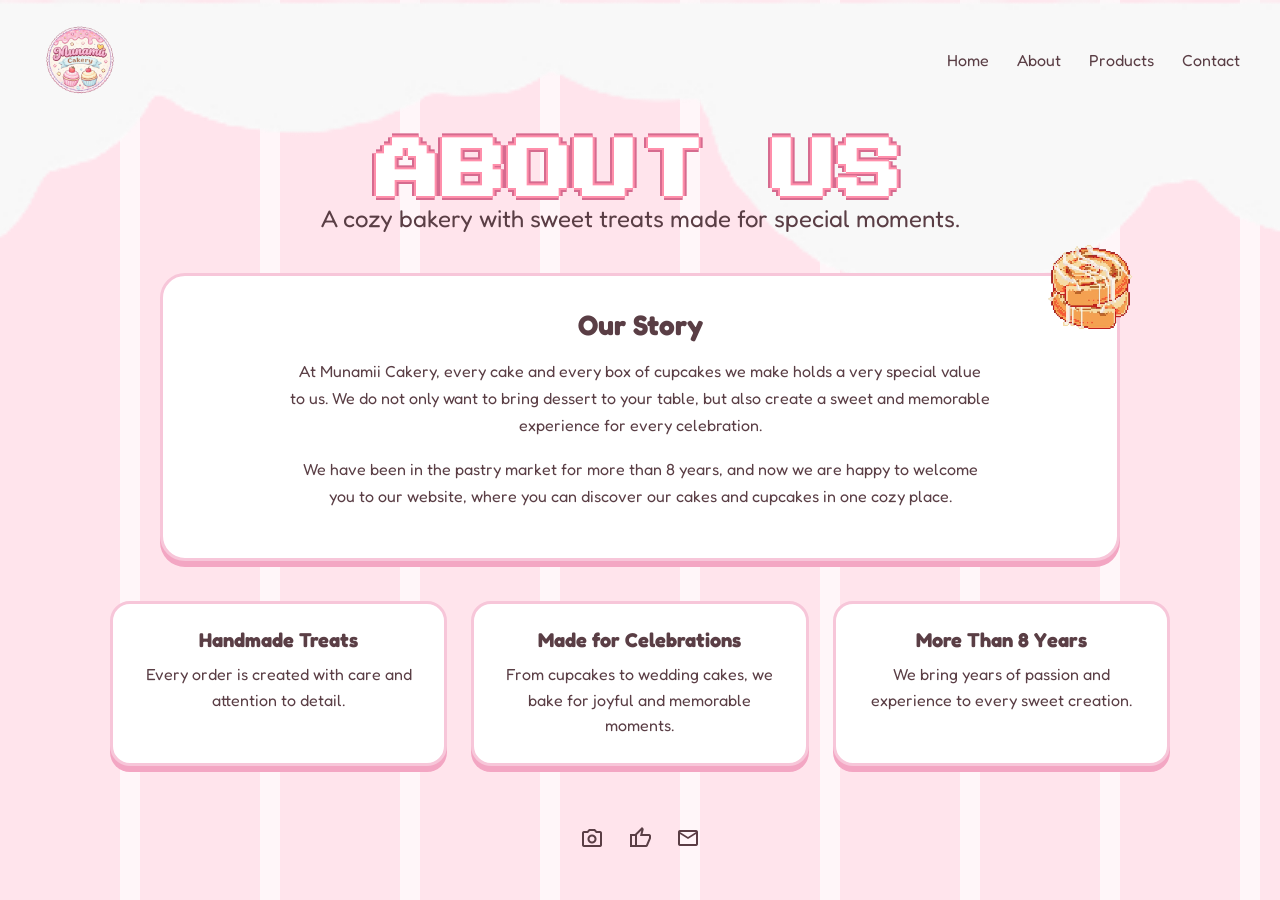
<file: about.html>
<!DOCTYPE html>
<html lang="en">

<head>
    <meta charset="UTF-8">
    <meta name="viewport" content="width=device-width, initial-scale=1.0">
    <title>About | Munamii Cakery</title>
    <link rel="stylesheet" href="styles.css">
    <link href="https://fonts.googleapis.com/css2?family=Fredoka:wght@400;600&display=swap" rel="stylesheet">
    <link href="https://fonts.googleapis.com/css2?family=Press+Start+2P&display=swap" rel="stylesheet">
    <link href="https://fonts.googleapis.com/css2?family=Material+Symbols+Outlined" rel="stylesheet" />
</head>

<body>
    <section class="garland"></section>
    <header class="navbar">
        <div class="logo">
            <img src="images/logo.png" alt="Munamii Cakery logo">
        </div>

        <nav>
            <ul class="nav-links">
                <a href="index.html">Home</a>
                <a href="about.html">About</a>
                <a href="products.html">Products</a>
                <a href="contact.html">Contact</a>
            </ul>
        </nav>
    </header>

    <section class="about-hero">
        <h1>About Us</h1>
        <p class="subtitle">A cozy bakery with sweet treats made for special moments.</p>
    </section>

    <section class="about-section">
        <div class="about-card">
            <img src="images/cake3.png" alt="Cake illustration" class="about-decor">

            <h2>Our Story</h2>

            <p>
                At Munamii Cakery, every cake and every box of cupcakes we make holds a very special value to us.
                We do not only want to bring dessert to your table, but also create a sweet and memorable experience
                for every celebration.
            </p>

            <p>
                We have been in the pastry market for more than 8 years, and now we are happy to welcome you to our
                website,
                where you can discover our cakes and cupcakes in one cozy place.
            </p>
        </div>
    </section>

    <section class="about-highlights">
        <article class="about-highlight-card">
            <h3>Handmade Treats</h3>
            <p>Every order is created with care and attention to detail.</p>
        </article>

        <article class="about-highlight-card">
            <h3>Made for Celebrations</h3>
            <p>From cupcakes to wedding cakes, we bake for joyful and memorable moments.</p>
        </article>

        <article class="about-highlight-card">
            <h3>More Than 8 Years</h3>
            <p>We bring years of passion and experience to every sweet creation.</p>
        </article>
    </section>

    <div class="footer-links">
        <a href="#" class="icon-link">
            <span class="material-symbols-outlined">photo_camera</span>
        </a>

        <a href="#" class="icon-link">
            <span class="material-symbols-outlined">thumb_up</span>
        </a>

        <a href="mailto:hello@munamiicakery.com" class="icon-link">
            <span class="material-symbols-outlined">mail</span>
        </a>
    </div>

</body>

</html>
</file>
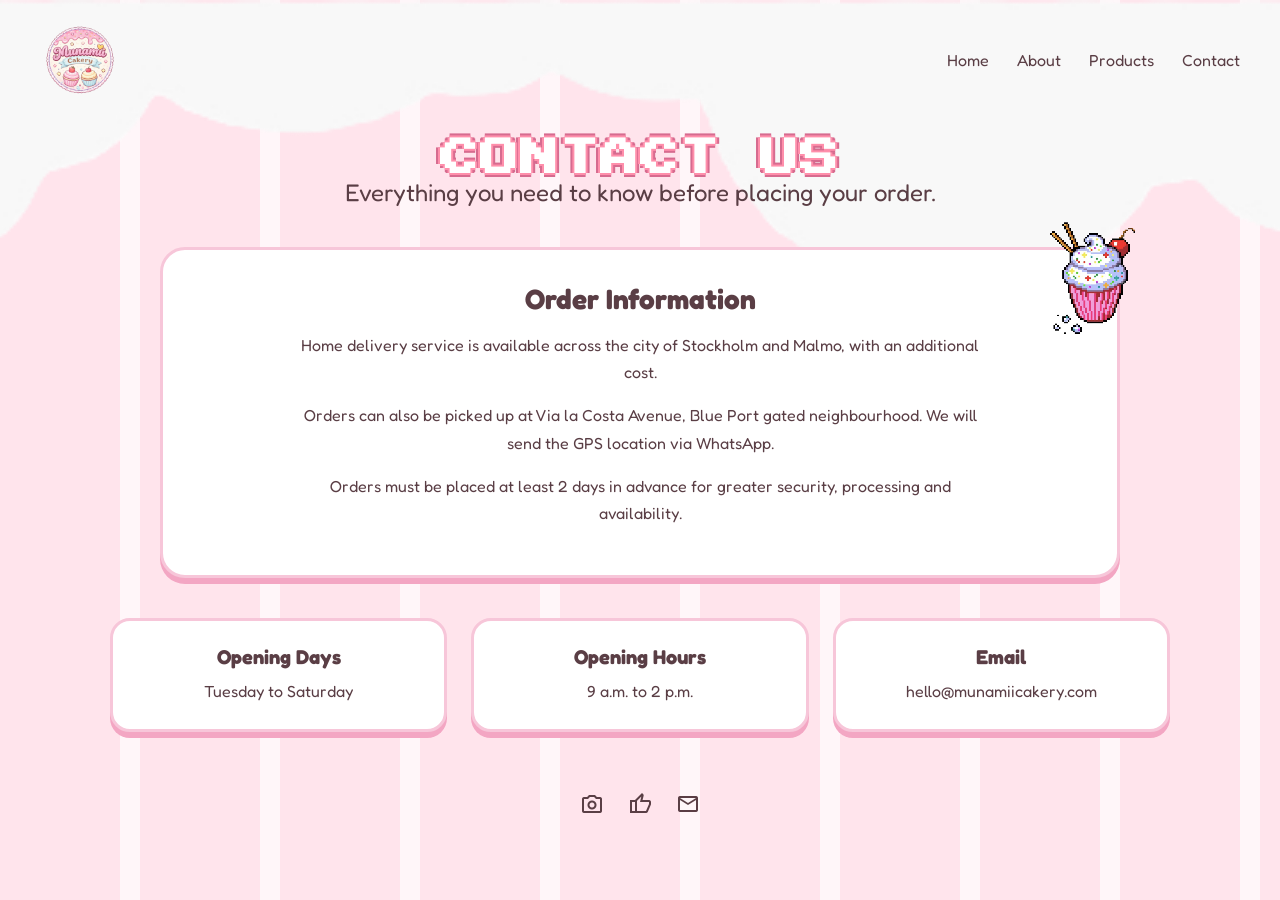
<file: contact.html>
<!DOCTYPE html>
<html lang="en">

<head>
    <meta charset="UTF-8">
    <meta name="viewport" content="width=device-width, initial-scale=1.0">
    <title>Contact | Munamii Cakery</title>
    <link rel="stylesheet" href="styles.css">
    <link href="https://fonts.googleapis.com/css2?family=Fredoka:wght@400;600&display=swap" rel="stylesheet">
    <link href="https://fonts.googleapis.com/css2?family=Press+Start+2P&display=swap" rel="stylesheet">
    <link href="https://fonts.googleapis.com/css2?family=Material+Symbols+Outlined" rel="stylesheet" />
</head>

<body>
    <section class="garland"></section>

    <header class="navbar">
        <div class="logo">
            <img src="images/logo.png" alt="Munamii Cakery logo">
        </div>

        <nav>
            <ul class="nav-links">
                <a href="index.html">Home</a>
                <a href="about.html">About</a>
                <a href="products.html">Products</a>
                <a href="contact.html">Contact</a>
            </ul>
        </nav>
    </header>

    <section class="contact-hero">
        <h1 class="page-title">Contact Us</h1>
        <p class="subtitle">Everything you need to know before placing your order.</p>
    </section>

    <section class="contact-section">
        <div class="contact-card">
            <img src="images/cupcake1.png" alt="Cupcake illustration" class="contact-decor">

            <h2>Order Information</h2>

            <p>
                Home delivery service is available across the city of Stockholm and Malmo, with an additional cost.
            </p>

            <p>
                Orders can also be picked up at Via la Costa Avenue, Blue Port gated neighbourhood.
                We will send the GPS location via WhatsApp.
            </p>

            <p>
                Orders must be placed at least 2 days in advance for greater security, processing and availability.
            </p>
        </div>
    </section>

    <section class="contact-highlights">
        <article class="contact-highlight-card">
            <h3>Opening Days</h3>
            <p>Tuesday to Saturday</p>
        </article>

        <article class="contact-highlight-card">
            <h3>Opening Hours</h3>
            <p>9 a.m. to 2 p.m.</p>
        </article>

        <article class="contact-highlight-card">
            <h3>Email</h3>
            <p>hello@munamiicakery.com</p>
        </article>
    </section>

    <div class="footer-links">
        <a href="#" class="icon-link">
            <span class="material-symbols-outlined">photo_camera</span>
        </a>

        <a href="#" class="icon-link">
            <span class="material-symbols-outlined">thumb_up</span>
        </a>

        <a href="mailto:hello@munamiicakery.com" class="icon-link">
            <span class="material-symbols-outlined">mail</span>
        </a>
    </div>

</body>

</html>
</file>
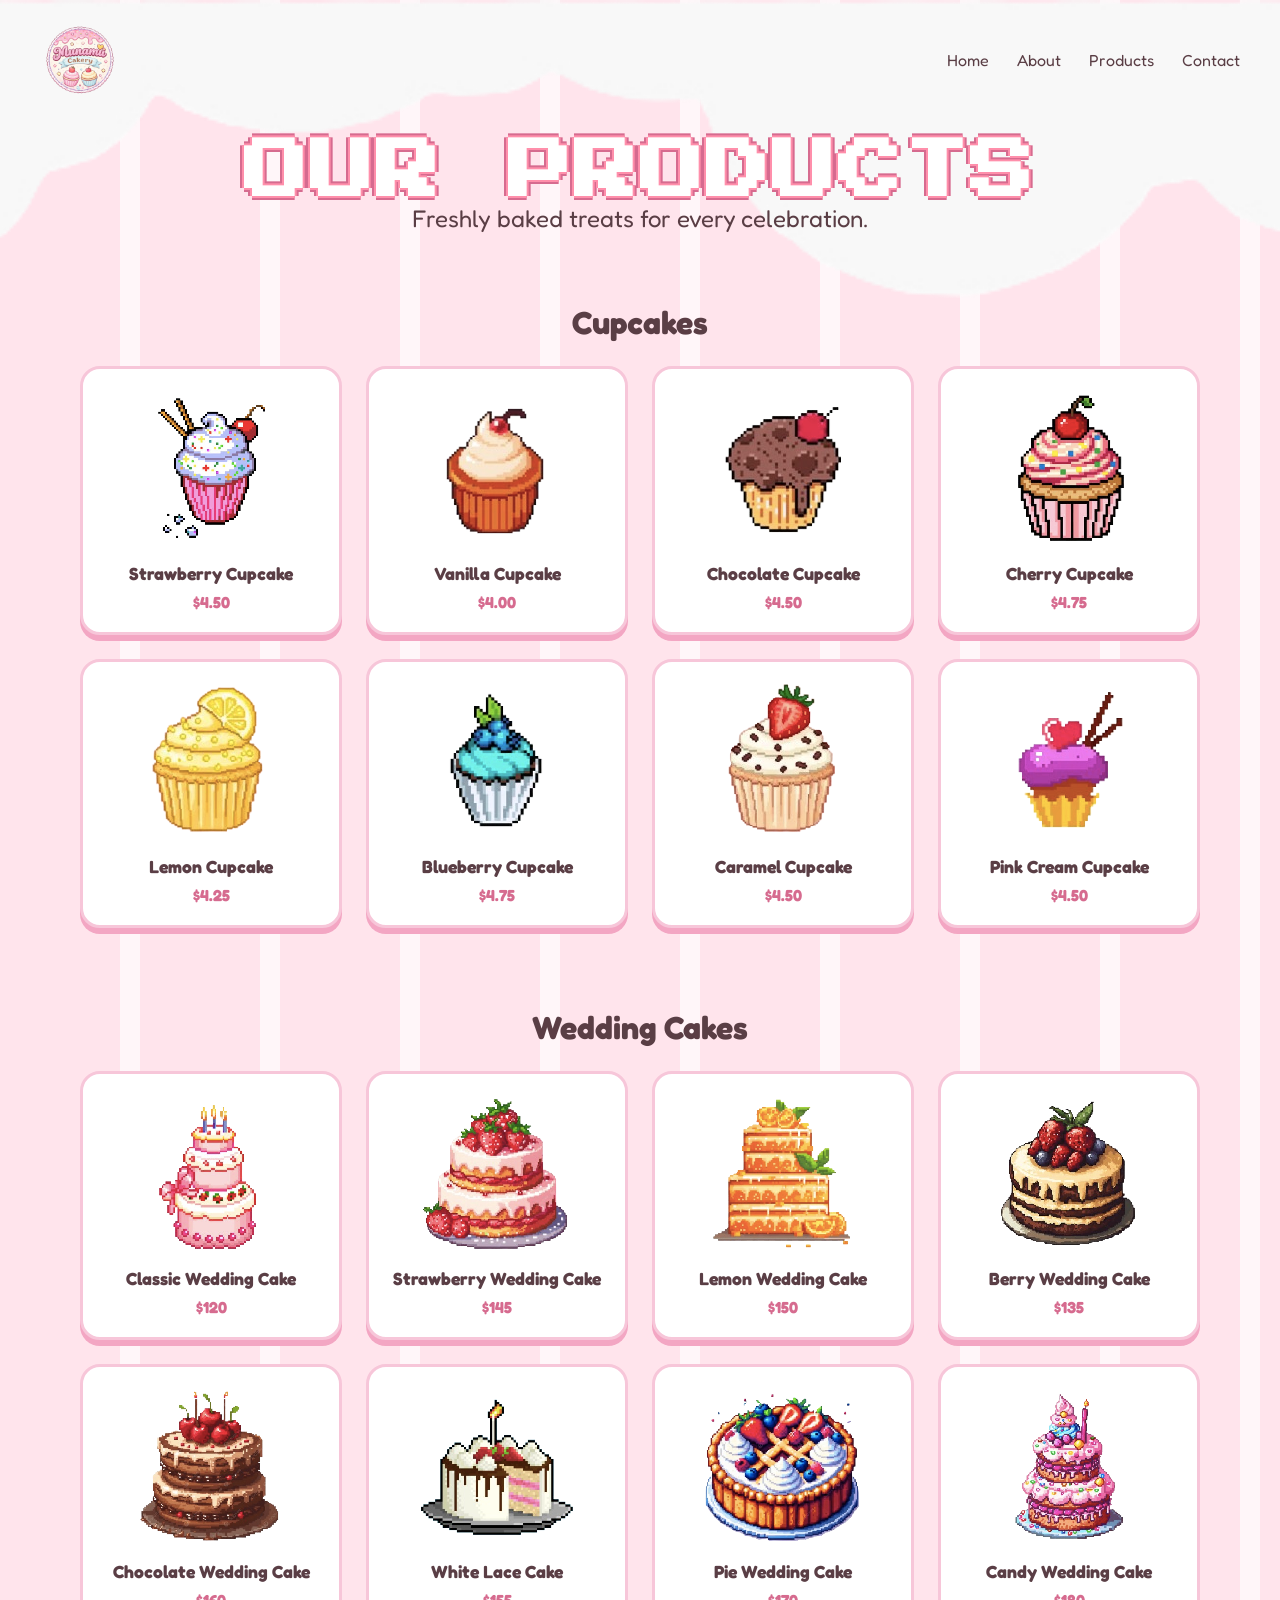
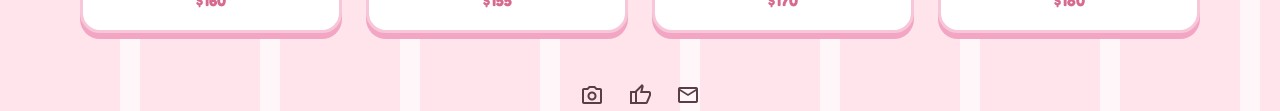
<file: products.html>
<!DOCTYPE html>
<html lang="en">

<head>
    <meta charset="UTF-8">
    <meta name="viewport" content="width=device-width, initial-scale=1.0">
    <title>Products | Munamii Cakery</title>
    <link rel="stylesheet" href="styles.css">
    <link href="https://fonts.googleapis.com/css2?family=Fredoka:wght@400;600&display=swap" rel="stylesheet">
    <link href="https://fonts.googleapis.com/css2?family=Press+Start+2P&display=swap" rel="stylesheet">
    <link href="https://fonts.googleapis.com/css2?family=Material+Symbols+Outlined" rel="stylesheet" />
</head>

<body>

    <section class="garland"></section>
    <header class="navbar">
        <div class="logo">
            <img src="images/logo.png" alt="Munamii Cakery logo">
        </div>

        <nav>
            <ul class="nav-links">
                <a href="index.html">Home</a>
                <a href="about.html">About</a>
                <a href="products.html">Products</a>
                <a href="contact.html">Contact</a>
            </ul>
        </nav>
    </header>

    <section class="products-hero">
        <h1>Our Products</h1>
        <p class="subtitle">Freshly baked treats for every celebration.</p>
    </section>

    <section class="product-section" id="cupcakes">
        <h2>Cupcakes</h2>

        <div class="product-grid">
            <article class="product-card">
                <img src="images/cupcake1.png" alt="Strawberry cupcake">
                <h3>Strawberry Cupcake</h3>
                <p class="price">$4.50</p>
            </article>

            <article class="product-card">
                <img src="images/cupcake2.png" alt="Vanilla cupcake">
                <h3>Vanilla Cupcake</h3>
                <p class="price">$4.00</p>
            </article>

            <article class="product-card">
                <img src="images/cupcake3.png" alt="Chocolate cupcake">
                <h3>Chocolate Cupcake</h3>
                <p class="price">$4.50</p>
            </article>

            <article class="product-card">
                <img src="images/cupcake4.png" alt="Cherry cupcake">
                <h3>Cherry Cupcake</h3>
                <p class="price">$4.75</p>
            </article>

            <article class="product-card">
                <img src="images/cupcake5.png" alt="Lemon cupcake">
                <h3>Lemon Cupcake</h3>
                <p class="price">$4.25</p>
            </article>

            <article class="product-card">
                <img src="images/cupcake6.png" alt="Blueberry cupcake">
                <h3>Blueberry Cupcake</h3>
                <p class="price">$4.75</p>
            </article>

            <article class="product-card">
                <img src="images/cupcake7.png" alt="Caramel cupcake">
                <h3>Caramel Cupcake</h3>
                <p class="price">$4.50</p>
            </article>

            <article class="product-card">
                <img src="images/cupcake8.png" alt="Pink cream cupcake">
                <h3>Pink Cream Cupcake</h3>
                <p class="price">$4.50</p>
            </article>
        </div>
    </section>

    <section class="product-section" id="wedding-cakes">
        <h2>Wedding Cakes</h2>

        <div class="product-grid">
            <article class="product-card">
                <img src="images/weddingcake1.png" alt="Classic wedding cake">
                <h3>Classic Wedding Cake</h3>
                <p class="price">$120</p>
            </article>

            <article class="product-card">
                <img src="images/weddingcake2.png" alt="Rose wedding cake">
                <h3>Strawberry Wedding Cake</h3>
                <p class="price">$145</p>
            </article>

            <article class="product-card">
                <img src="images/weddingcake3.png" alt="Pearl wedding cake">
                <h3>Lemon Wedding Cake</h3>
                <p class="price">$150</p>
            </article>

            <article class="product-card">
                <img src="images/weddingcake4.png" alt="Blush wedding cake">
                <h3>Berry Wedding Cake</h3>
                <p class="price">$135</p>
            </article>

            <article class="product-card">
                <img src="images/weddingcake5.png" alt="Berry wedding cake">
                <h3>Chocolate Wedding Cake</h3>
                <p class="price">$160</p>
            </article>

            <article class="product-card">
                <img src="images/weddingcake6.png" alt="White lace wedding cake">
                <h3>White Lace Cake</h3>
                <p class="price">$155</p>
            </article>

            <article class="product-card">
                <img src="images/weddingcake7.png" alt="Floral wedding cake">
                <h3>Pie Wedding Cake</h3>
                <p class="price">$170</p>
            </article>

            <article class="product-card">
                <img src="images/weddingcake8.png" alt="Elegant wedding cake">
                <h3>Candy Wedding Cake</h3>
                <p class="price">$180</p>
            </article>
        </div>
    </section>

    <div class="footer-links">
        <a href="#" class="icon-link">
            <span class="material-symbols-outlined">photo_camera</span>
        </a>

        <a href="#" class="icon-link">
            <span class="material-symbols-outlined">thumb_up</span>
        </a>

        <a href="mailto:hello@munamiicakery.com" class="icon-link">
            <span class="material-symbols-outlined">mail</span>
        </a>
    </div>

</body>

</html>
</file>
<file: styles.css>
* {
    margin: 0;
    padding: 0;
    box-sizing: border-box;
}

body {
    margin: 0;
    background-image: repeating-linear-gradient(to right,
            #ffe4ec 0px,
            #ffe4ec 120px,
            #fff6f9 120px,
            #fff6f9 140px);
}

.navbar {
    position: absolute;
    top: 0;
    left: 0;
    width: 100%;

    display: flex;
    justify-content: space-between;
    align-items: center;

    padding: 20px 40px;
    z-index: 10;
}

.logo {
    font-family: 'Fredoka', sans-serif;
    font-size: 20px;
    color: #5a3e45;
    letter-spacing: 1px;
}

.logo img {
    height: 5rem;
    /* justera om du vill */
    width: auto;
    display: block;
}

.nav-links {
    list-style: none;
    display: flex;
    gap: 28px;
    margin: 0;
    padding: 0;
}

.nav-links a {
    text-decoration: none;
    font-family: 'Fredoka', sans-serif;
    font-size: 16px;
    color: #5a3e45;

    transition: 0.2s ease;
}

.nav-links a {
    position: relative;
}

.nav-links a::after {
    content: "";
    position: absolute;
    left: 0;
    bottom: -4px;
    width: 0%;
    height: 3px;
    background: #f3a6c3;
    border-radius: 10px;
    transition: 0.2s;
}

.nav-links a:hover::after {
    width: 100%;
}

.garland {
    position: absolute;
    top: 0;
    left: 0;

    width: 100%;
    height: 300px;

    background-image: url("images/cloud.png");
    background-repeat: repeat-x;
    background-size: auto 100%;
    background-position: top;

    display: flex;
    flex-direction: column;
    justify-content: center;
    z-index: -1;
}

h1 {
    font-family: 'Press Start 2P', cursive;
    font-size: 4rem;
    color: #ffffff;

    text-align: center;
    margin-top: 0%;
    margin-bottom: 0%;

    letter-spacing: 2px;
    text-transform: uppercase;

    text-shadow:
        2px 0 #ff8fab,
        -2px 0 #ff8fab,
        0 2px #ff8fab,
        0 -2px #ff8fab,

        4px 0 #d66b8f,
        -4px 0 #d66b8f,
        0 4px #d66b8f,
        0 -4px #d66b8f;

}

.home-hero {
    text-align: center;
    padding: 150px 20px 30px;
}

.subtitle {
    font-family: 'Fredoka', sans-serif;
    font-size: 24px;
    color: #5a3e45;

    text-align: center;
    padding-top: 0%;
}

.intro {
    position: relative;
    max-width: 700px;
    margin: 40px auto 60px;
    text-align: center;
    background: white;
    padding: 24px 32px;
    border-radius: 25px;
    box-shadow: 0 6px 0 #f3a6c3;
    border: 3px solid #f7c6d9;
}

.intro h2 {
    font-family: 'Fredoka', sans-serif;
    font-size: 28px;
    color: #5a3e45;

    margin-bottom: 12px;
}

.intro p {
    font-family: 'Fredoka', sans-serif;
    font-size: 16px;
    color: #5a3e45;

    line-height: 1.6;
}

.bg-cake {
    position: absolute;
    top: -40px;
    right: -60px;

    width: 150px;
    opacity: 0.9;

    z-index: 1;
    /* bakom text */
    pointer-events: none;

    image-rendering: pixelated;
}

.cta-buttons {
    margin-top: 20px;
    display: flex;
    justify-content: center;
}

.btn-primary,
.btn-secondary {
    padding: 10px 20px;
    border-radius: 12px;
    border: 2px solid #ff9ecb;
    background-color: white;
    font-family: 'Press Start 2P', cursive;
    color: #5a3e45;
    cursor: pointer;
}

.btn-primary:hover,
.btn-secondary:hover {
    background-color: #ff9ecb;
    color: white;
}

.btn-secondary {
    margin-left: 10px;
}

.cake-belt {
    width: 100%;
    overflow: hidden;
    margin-top: 80px;
    padding: 20px 0;
}

.cake-track {
    display: flex;
    align-items: center;
    gap: 0;
    width: max-content;
    animation: scroll-cakes 20s linear infinite;
}

.cake-group {
    display: flex;
    align-items: center;
    gap: 50px;
    margin-right: 60px;
}

.cake-group img {
    width: 60px;
    height: auto;
    image-rendering: pixelated;
}

.cake-track img {
    width: 70px;
    height: auto;
    image-rendering: pixelated;
}

@keyframes scroll-cakes {
    from {
        transform: translateX(0);
    }

    to {
        transform: translateX(-50%);
    }
}

.bottom-garland {
    position: fixed;
    bottom: 0;
    left: 0;
    width: 100%;
    height: 80px;

    background-image: url("images/garland-bottom.png");
    background-repeat: repeat-x;
    background-size: contain;

    z-index: 1000;
}

/* -------- Products page styles -------- */
.products-hero {
    text-align: center;
    padding: 140px 20px 40px;
}

.page-title {
    font-family: 'Press Start 2P', cursive;
    font-size: 2.4rem;
    color: #ffffff;
    text-transform: uppercase;
    text-shadow:
        2px 0 #ff8fab,
        -2px 0 #ff8fab,
        0 2px #ff8fab,
        0 -2px #ff8fab,
        4px 0 #d66b8f,
        -4px 0 #d66b8f,
        0 4px #d66b8f,
        0 -4px #d66b8f;
}

.page-subtitle {
    font-family: 'Fredoka', sans-serif;
    font-size: 1.2rem;
    color: #5a3e45;
    margin-top: 16px;
}

.product-section {
    padding: 30px 40px 10px;
    max-width: 1200px;
    margin: 0 auto 40px;
}

.product-section h2 {
    font-family: 'Fredoka', sans-serif;
    font-size: 2rem;
    color: #5a3e45;
    text-align: center;
    margin-bottom: 24px;
}

.product-grid {
    display: grid;
    grid-template-columns: repeat(4, 1fr);
    gap: 24px;
}

.product-card {
    background: white;
    border: 3px solid #f7c6d9;
    border-radius: 20px;
    box-shadow: 0 6px 0 #f3a6c3;
    padding: 20px;
    text-align: center;
    overflow: visible;
    position: relative;
}

.product-card:hover {
    transform: translateY(-5px) scale(1.02);
    box-shadow: 0 10px 0 #f3a6c3;
}

.product-card img {
    width: 100%;
    max-width: 180px;
    height: 160px;
    object-fit: contain;
    image-rendering: pixelated;
    display: block;
    margin: 0 auto 14px;

    transition: transform 0.3s ease;
}

.product-card:hover img {
    transform: scale(1.3);
}

.product-card h3 {
    font-family: 'Fredoka', sans-serif;
    font-size: 1.1rem;
    color: #5a3e45;
    margin-bottom: 8px;

    transition: transform 0.3s ease;
}

.product-card:hover h3 {
    transform: scale(1.1);
}

.price {
    font-family: 'Fredoka', sans-serif;
    font-size: 1rem;
    color: #d66b8f;
    font-weight: bold;
}

@media (max-width: 1000px) {
    .product-grid {
        grid-template-columns: repeat(2, 1fr);
    }
}

@media (max-width: 600px) {
    .product-grid {
        grid-template-columns: 1fr;
    }

    .product-section {
        padding: 20px;
    }

    .page-title {
        font-size: 1.5rem;
        line-height: 1.4;
    }
}

/* -------- About page styles -------- */

.about-hero {
    text-align: center;
    padding: 140px 20px 40px;
}

.about-section {
    max-width: 1000px;
    margin: 0 auto 40px;
    padding: 0 20px;
}

.about-card {
    position: relative;
    background: white;
    border: 3px solid #f7c6d9;
    border-radius: 25px;
    box-shadow: 0 6px 0 #f3a6c3;
    padding: 32px;
    text-align: center;
    overflow: visible;
}

.about-card h2 {
    font-family: 'Fredoka', sans-serif;
    font-size: 28px;
    color: #5a3e45;
    margin-bottom: 16px;
}

.about-card p {
    font-family: 'Fredoka', sans-serif;
    font-size: 16px;
    color: #5a3e45;
    line-height: 1.7;
    max-width: 700px;
    margin: 0 auto 16px;
}

.about-decor {
    position: absolute;
    top: -35px;
    right: -35px;
    width: 120px;
    image-rendering: pixelated;
    pointer-events: none;
}

.about-highlights {
    max-width: 1100px;
    margin: 0 auto 60px;
    padding: 0 20px;
    display: grid;
    grid-template-columns: repeat(3, 1fr);
    gap: 24px;
}

.about-highlight-card {
    background: white;
    border: 3px solid #f7c6d9;
    border-radius: 20px;
    box-shadow: 0 6px 0 #f3a6c3;
    padding: 24px;
    text-align: center;
}

.about-highlight-card h3 {
    font-family: 'Fredoka', sans-serif;
    font-size: 20px;
    color: #5a3e45;
    margin-bottom: 10px;
}

.about-highlight-card p {
    font-family: 'Fredoka', sans-serif;
    font-size: 16px;
    color: #5a3e45;
    line-height: 1.6;
}

@media (max-width: 900px) {
    .about-highlights {
        grid-template-columns: 1fr;
    }
}

@media (max-width: 600px) {
    .about-card {
        padding: 24px 20px;
    }

    .about-decor {
        width: 90px;
        top: -20px;
        right: -10px;
    }
}

/* -------- Contact page styles -------- */

.contact-hero {
    text-align: center;
    padding: 140px 20px 40px;
}

.contact-section {
    max-width: 1000px;
    margin: 0 auto 40px;
    padding: 0 20px;
}

.contact-card {
    position: relative;
    background: white;
    border: 3px solid #f7c6d9;
    border-radius: 25px;
    box-shadow: 0 6px 0 #f3a6c3;
    padding: 32px;
    text-align: center;
    overflow: visible;
}

.contact-card h2 {
    font-family: 'Fredoka', sans-serif;
    font-size: 28px;
    color: #5a3e45;
    margin-bottom: 16px;
}

.contact-card p {
    font-family: 'Fredoka', sans-serif;
    font-size: 16px;
    color: #5a3e45;
    line-height: 1.7;
    max-width: 700px;
    margin: 0 auto 16px;
}

.contact-decor {
    position: absolute;
    top: -35px;
    right: -35px;
    width: 120px;
    image-rendering: pixelated;
    pointer-events: none;
}

.contact-highlights {
    max-width: 1100px;
    margin: 0 auto 60px;
    padding: 0 20px;
    display: grid;
    grid-template-columns: repeat(3, 1fr);
    gap: 24px;
}

.contact-highlight-card {
    background: white;
    border: 3px solid #f7c6d9;
    border-radius: 20px;
    box-shadow: 0 6px 0 #f3a6c3;
    padding: 24px;
    text-align: center;
}

.contact-highlight-card h3 {
    font-family: 'Fredoka', sans-serif;
    font-size: 20px;
    color: #5a3e45;
    margin-bottom: 10px;
}

.contact-highlight-card p {
    font-family: 'Fredoka', sans-serif;
    font-size: 16px;
    color: #5a3e45;
    line-height: 1.6;
}

@media (max-width: 900px) {
    .contact-highlights {
        grid-template-columns: 1fr;
    }
}

@media (max-width: 600px) {
    .contact-card {
        padding: 24px 20px;
    }

    .contact-decor {
        width: 90px;
        top: -20px;
        right: -10px;
    }
}

/* -------- Footer -------- */

.footer {
    text-align: center;
    padding: 40px 20px 120px; /* extra botten pga garland */
    font-family: 'Fredoka', sans-serif;
    color: #5a3e45;
}

.footer-text {
    margin-bottom: 12px;
    font-size: 16px;
}

.footer-links {
    display: flex;
    justify-content: center;
    gap: 24px;
    flex-wrap: wrap;
    margin-top: 30px;
}

.footer-links a {
    text-decoration: none;
    color: #5a3e45;
    font-weight: 500;
    transition: 0.2s;
}

.footer-links a:hover {
    color: #d66b8f;
}
</file>
